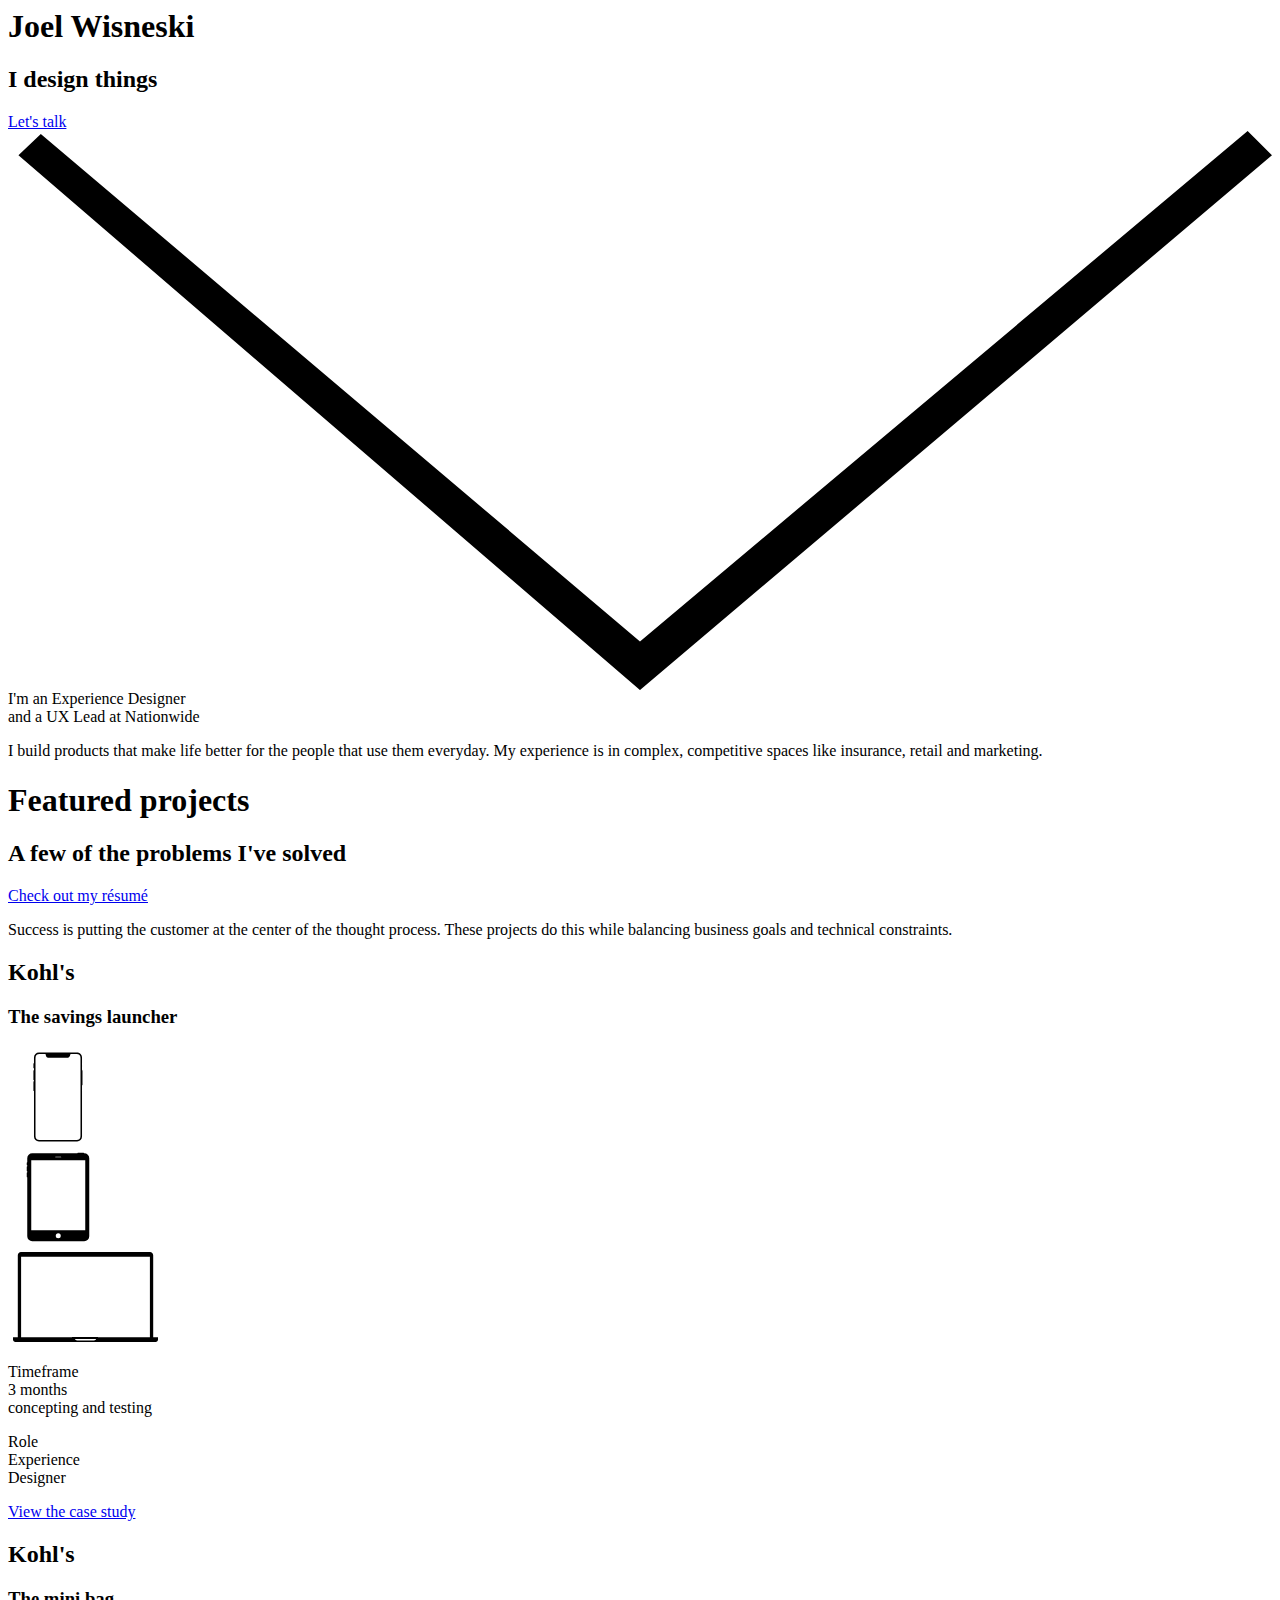
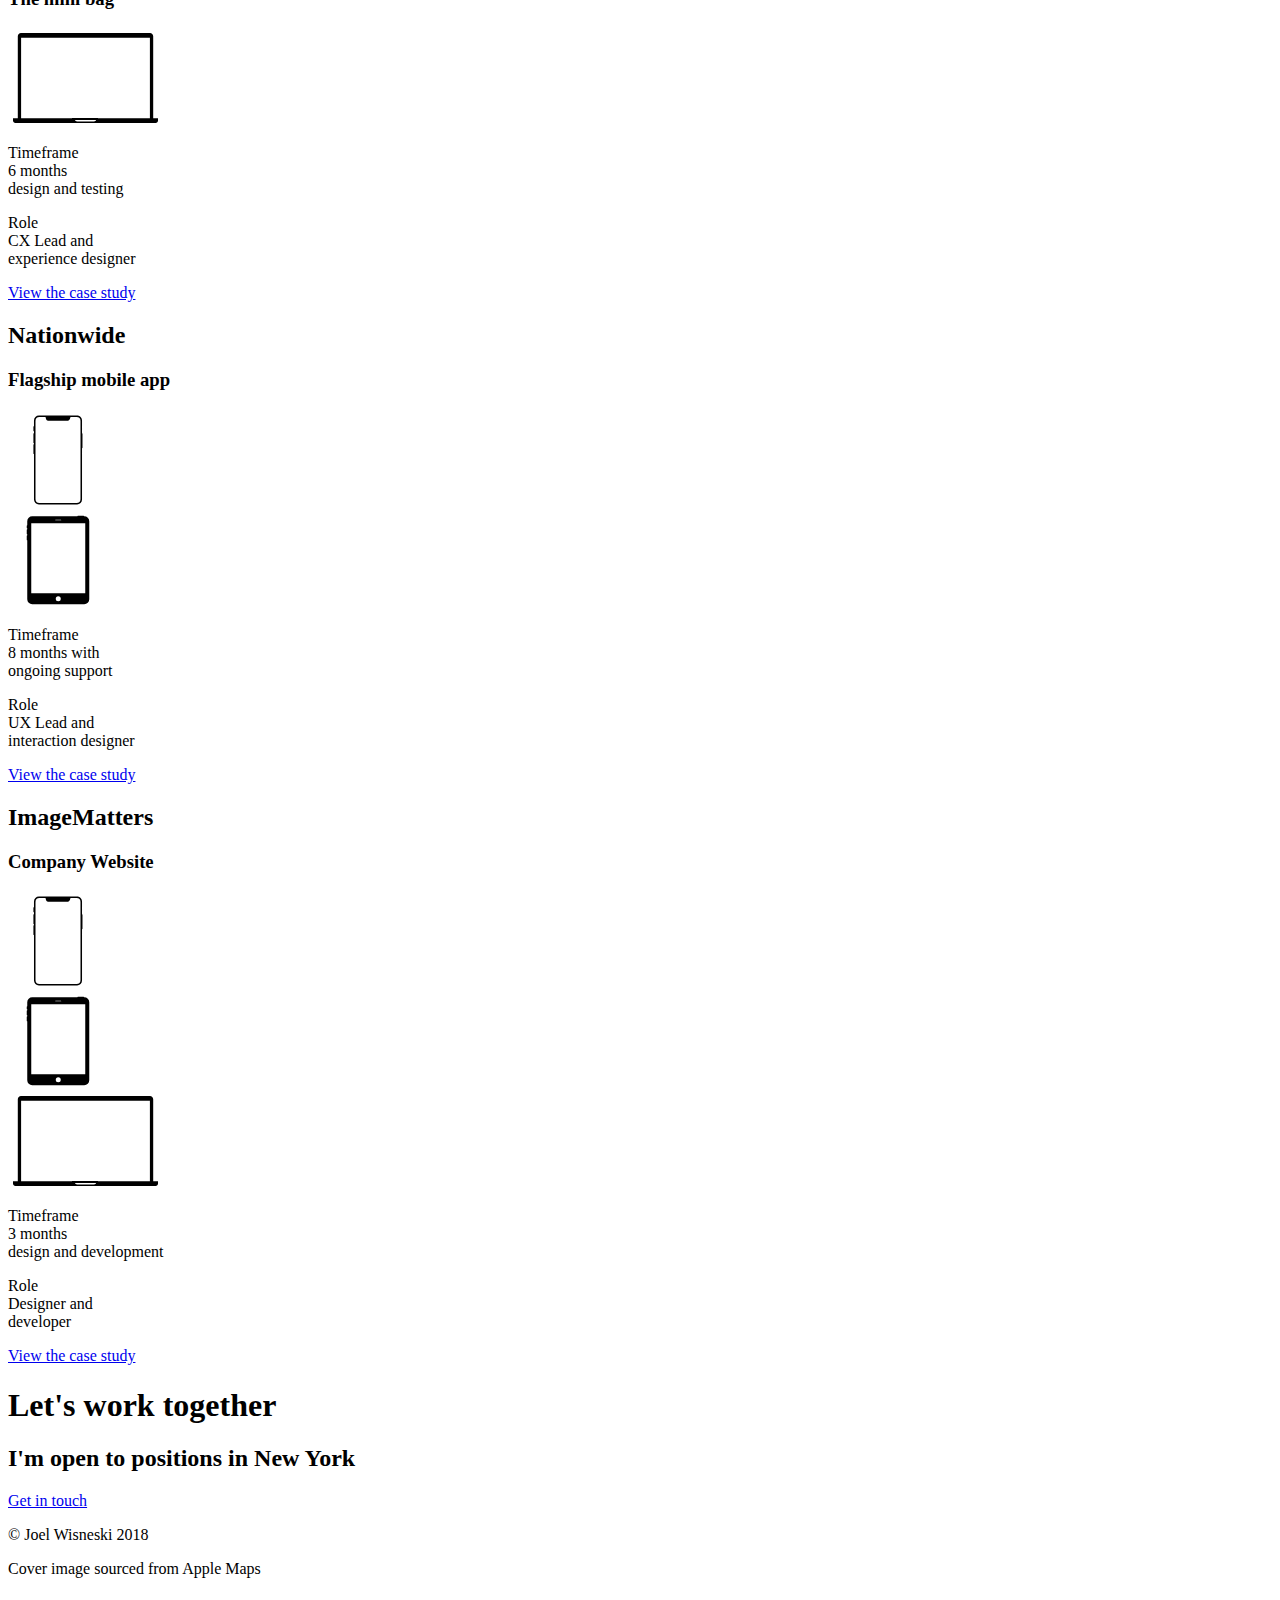
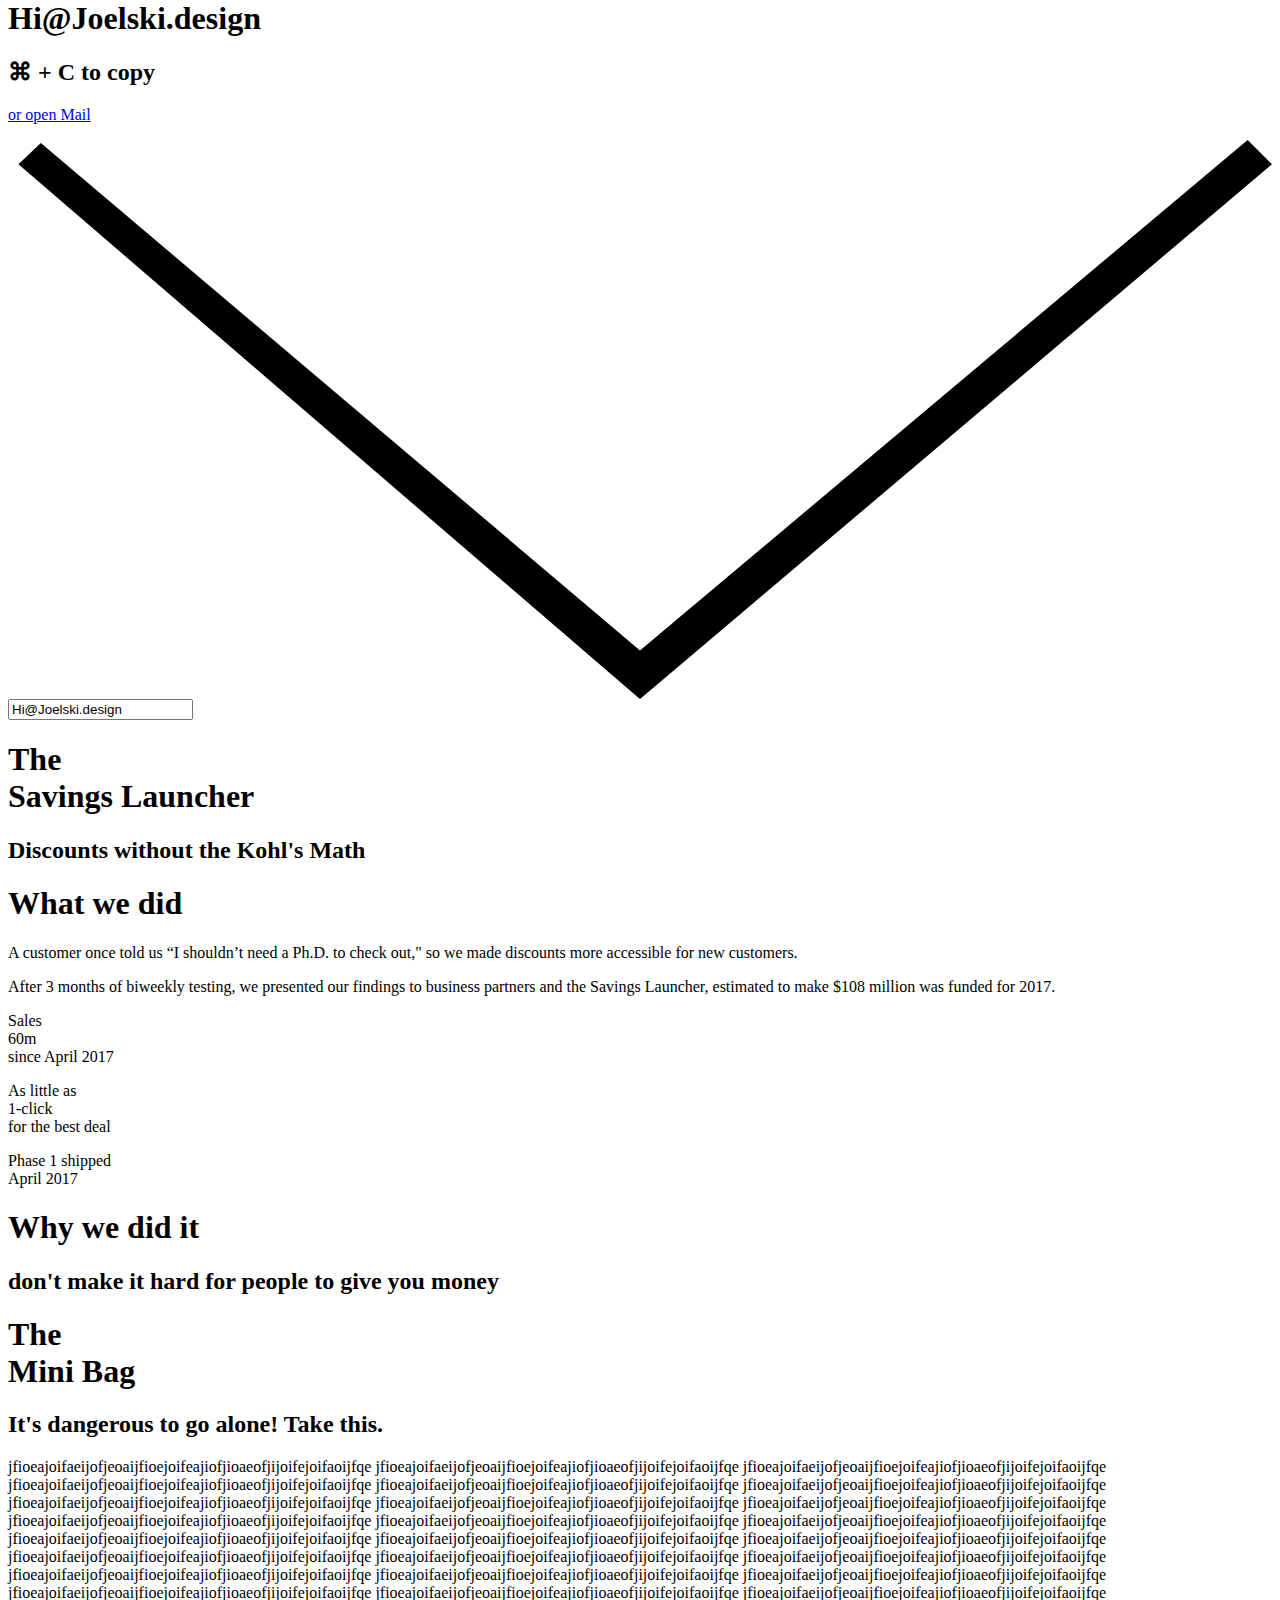
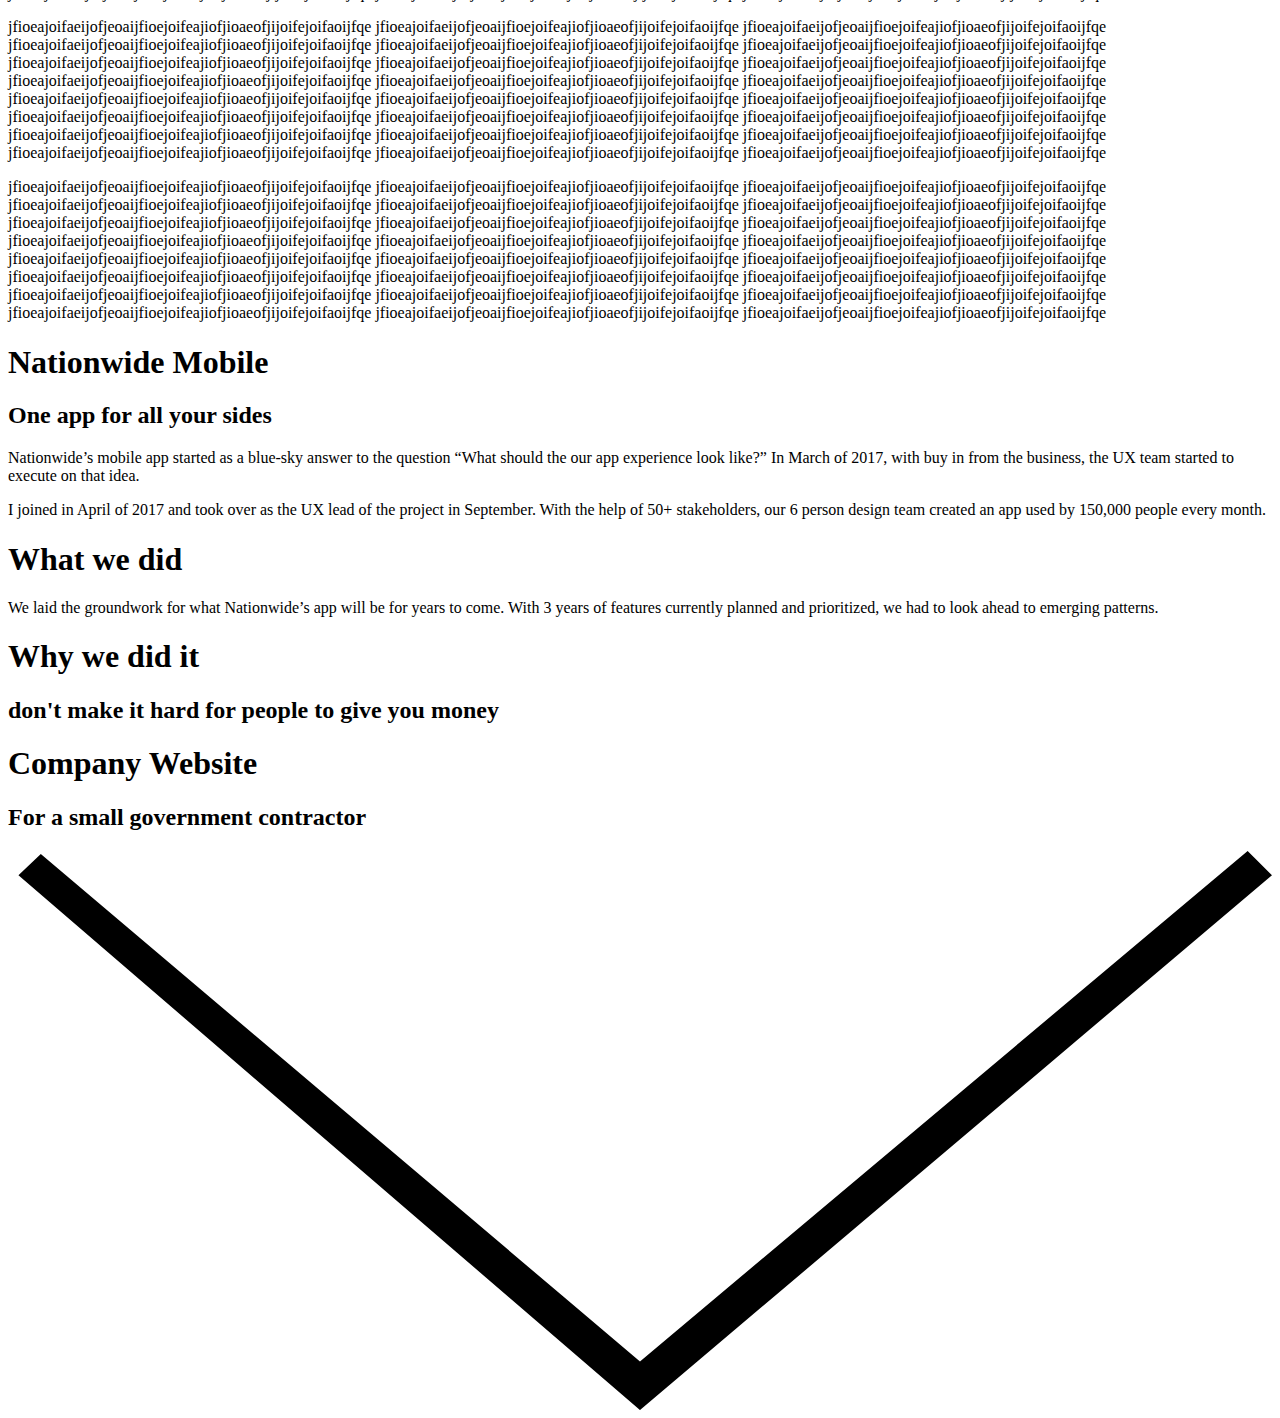
<file: index.html>
<html lang='en'>
    <head>
        <!-- viewport, content and inital scale used for mobile, specifically iOS-->
        <meta charset='UTF-8'>
        <meta name='viewport' content='width=device-width, initial-scale=1'>
        <meta name='description' content='Joel Wisneski User Experience Design Portfolio'>

        <meta property='og:title' content="Joel's Portfolio" />
        <meta property='og:image' content='https://jwisneski.github.io/portfolio/images/linkPreview.jpg' />

        <title>Joel Wisneski Portfolio</title>

        <link rel='stylesheet' type='text/css' href='https://jwisneski.github.io/portfolio/css/main.css'>
        <!-- <link rel='stylesheet' type='text/css' href='css/main.css'> -->
        <!-- <link rel='stylesheet' type='text/css' href='css/project.css'> -->

        <!-- <link rel='shortcut icon' href='favicon.ico' type='images/x-icon'> -->
        <link rel='shortcut icon' href='https://jwisneski.github.io/portfolio/favicon.ico' type='image/x-icon'>
        <!-- <link rel='icon' href='favicon.ico' type='image/x-icon'> -->
        <link rel='icon' href='https://jwisneski.github.io/portfolio/favicon.ico' type='image/x-icon'>
    </head>

    <body>
        <section class='mainContainer'>
            <section class='me' id='me' data-section-name='Joel Wisneski'>
                <div class='pageTitle'>
                        <h1 class='bold'>Joel Wisneski</h1>
                        <h2 class='bold'>I design things</h2>

                        <a href='javascript:;' class='contactBtn bold'>Let&#39;s talk</a>
                </div>

                <svg class='downArrow' viewBox='0 0 52 23' xmlns='http://www.w3.org/2000/svg'>
                    <path class='light' d='M52 1L26 23 .43 1l.92-.88L26 21 51 0' fill-rule='evenodd'/>
                </svg>
            </section>

            <section class='whatIdo' id='whatIdo' data-section-name="what I do">
                <div class='indyWork'>I&#39;m an Experience Designer</div>
                <div class='portrait'></div>
                <div class='leadWork'>and a UX Lead at Nationwide</div>
            </section>

            <section class='statement'>
                <p class='content'>
                    I build products that make life better for the people that use them
                    everyday. My experience is in complex, competitive spaces like insurance, retail
                    and marketing.
                </p>
            </section>

            <section class='featured' id='featured' data-section-name='featured projects'>
                <div class='pageTitle'>
                    <h1 class='bold'>Featured projects</h1>
                    <h2 class='bold'>A few of the problems I've solved</h2>

                    <a href='https://jwisneski.github.io/portfolio/JoelWisneskiResume.pdf' target='_blank' class='resumeBtn'>
                        Check out my r&eacute;sum&eacute;</a>

                     <p class='content'>Success is putting the customer at the center of the thought
                          process. These projects do this while balancing business goals and technical
                          constraints.
                      </p>
                </div>
            </section>

            <section class='savings projectPreview' id='savings' data-section-name='the savings launcher'>
                <div class='mobileProject'>
                    <div class='screen savingsLauncherScreen'></div>
                </div>

                <div class='pageTitle'>
                    <h2 class='bold'>Kohl&#39;s</h2>
                    <h3 class='bold'>The savings launcher</h3>

                    <div class='channels'>
                        <div class='mobileIcon'>
                            <svg xmlns="http://www.w3.org/2000/svg" width="100" height="100" viewbox="0 0 100 100" preserveAspectRatio="xMinYMax meet">
                                <path fill-rule="evenodd" d="M25.41 17.37c0-.55.03-1 .57-1v-5.93a4.92 4.92 0 0 1 4.9-4.94h38.25c2.7 0 4.89 2.22 4.89 4.94V23.3c.54 0 .47.45.47.98V37.2c0 .55.08.99-.47.99v51.37a4.92 4.92 0 0 1-4.9 4.94H30.88a4.92 4.92 0 0 1-4.89-4.94v-45.5c-.54 0-.57-.44-.57-.98v-7.92c0-.54.03-.98.57-.98v-1c-.54 0-.57-.44-.57-.98v-7.92c0-.54.02-.98.57-.98v-1.98c-.54 0-.57-.44-.57-.99v-2.96zM37.01 7H31.5a4 4 0 0 0-4 4v78a4 4 0 0 0 4 4h37a4 4 0 0 0 4-4V11a4 4 0 0 0-4-4H63c-.66 0-.72.69-.8 1a3.66 3.66 0 0 1-3.56 2.87H41.36a3.69 3.69 0 0 1-3.66-3.23c-.02-.15.01-.64-.7-.64z"/></svg>
                        </div>

                        <div class='tabletIcon'>
                            <svg xmlns="http://www.w3.org/2000/svg" width="100" height="100" viewbox="0 0 100 100" preserveAspectRatio="xMinYMax meet">
                                <path fill-rule="evenodd" d="M19.25 25.25v-1a.5.5 0 0
                                1-.5-.5v-4c0-.28.23-.5.5-.5v-1a.5.5 0 0 1-.5-.5v-2c0-.28.23-.5.5-.5v-4a5
                                5 0 0 1 5-5h45s.5-.5 1-.5h4.99c.55 0 1.01.5 1.01.5a5 5 0 0 1 5 5v78a5 5
                                0 0 1-5 5h-52a5 5 0 0 1-5-5v-59a.5.5 0 0 1-.5-.5v-4l.5-.5zm28.5 63.5a2.5
                                2.5 0 1 0 5 0 2.5 2.5 0 1 0-5 0zm-24.5-75.5v70h54v-70h-54zm24-3.25c0
                                .14.12.25.26.25h5.48c.16 0 .26-.11.26-.25a.26.26 0 0 0-.26-.25h-5.48a.25.25
                                0 0 0-.26.25z"/>
                            </svg>
                        </div>

                        <div class='laptopIcon'>
                            <svg xmlns="http://www.w3.org/2000/svg" width="155" height="100" viewbox="0 0 100 100" preserveAspectRatio="xMinYMax meet">
                                <g fill-rule="evenodd">
                                    <path d="M9.8 90.2v-82C9.8 6.4 11.3 5 13 5h129c1.7 0 3.2 1.4
                                    3.2 3.2v82h4.8v2.4c0 1.3-1 2.4-2.4 2.4H7.4C6.1 95 5 94 5
                                    92.6v-2.4h4.8zm132.1 0V9.8H13.1v80.4h53.1l.6 1.6c.4.9 1.4 1.6 2.3
                                    1.6H86c.9 0 2-.7 2.3-1.6l.6-1.6H142z"/>
                                    <path d="M64 90h26v2H64z"/>
                                </g>
                            </svg>
                        </div>
                    </div>

                    <div class='projectInfo'>
                        <p class='timeframe'>
                            <span class='title'>Timeframe</span><br/>
                            <span class='main'>3 months</span><br/>
                            <span class='secondary'>concepting and testing</span>
                        </p>

                        <p class='role'>
                            <span class='title'>Role</span><br/>
                            <span class='main'>Experience<br/>Designer</span>
                        </p>
                    </div>

                    <!-- <a class='savingsLink' href='javascript:;'>View the case study</a> -->
                    <a href="https://jwisneski.github.io/portfolio/pdfs/WisneskiPortfolioSavingsLauncher.pdf" target="_blank">View the case study</a>
                </div>
            </section>

            <section class='miniBag projectPreview' id='miniBag' data-section-name='the mini bag'>
                <div class='desktopProject fadeUp'>
                    <div class='screen miniBagScreen'></div>
                </div>

                <div class='pageTitle'>
                    <div class=titleContainer>
                        <h2 class='bold'>Kohl&#39;s</h2>
                        <h3 class='bold'>The mini bag</h3>

                        <div class='channels light'>
                            <div class='laptopIcon'>
                                <svg xmlns="http://www.w3.org/2000/svg" width="155" height="100" viewbox="0 0 100 100" preserveAspectRatio="xMinYMax meet">
                                    <g fill-rule="evenodd">
                                        <path d="M9.8 90.2v-82C9.8 6.4 11.3 5 13 5h129c1.7 0 3.2 1.4
                                        3.2 3.2v82h4.8v2.4c0 1.3-1 2.4-2.4 2.4H7.4C6.1 95 5 94 5
                                        92.6v-2.4h4.8zm132.1 0V9.8H13.1v80.4h53.1l.6 1.6c.4.9 1.4 1.6 2.3
                                        1.6H86c.9 0 2-.7 2.3-1.6l.6-1.6H142z"/>
                                        <path d="M64 90h26v2H64z"/>
                                    </g>
                                </svg>
                            </div>
                        </div>

                        <div class='projectInfo'>
                            <p class='timeframe'>
                                <span class='title'>Timeframe</span><br/>
                                <span class='main'>6 months</span><br/>
                                <span class='secondary'>design and testing</span>
                            </p>

                            <p class='role'>
                                <span class='title'>Role</span><br/>
                                <span class='main'>CX Lead</span>
                                <span class='secondary'>and <br/> experience designer</span>
                            </p>

                            <!-- <a href='javascript:;' class='miniBagLink bold'>View the case study</a> -->
                            <a href="https://jwisneski.github.io/portfolio/pdfs/WisneskiPortfolioMiniBag.pdf" target="_blank">View the case study</a>
                        </div>
                    </div>
                </div>
            </section>

            <section class='nationwide projectPreview' id='nationwide' data-section-name='Nationwide mobile'>
                <div class='mobileProject fadeUp'>
                    <div class='screen nationwideScreen'></div>
                </div>

                <div class='pageTitle'>
                    <h2 class='bold'>Nationwide</h2>
                    <h3 class='bold'>Flagship mobile app</h3>

                    <div class='channels'>
                        <div class='mobileIcon'>
                            <svg xmlns="http://www.w3.org/2000/svg" width="100" height="100" viewbox="0 0 100 100" preserveAspectRatio="xMinYMax meet">
                                <path fill-rule="evenodd" d="M25.41 17.37c0-.55.03-1 .57-1v-5.93a4.92 4.92 0 0 1 4.9-4.94h38.25c2.7 0 4.89 2.22 4.89 4.94V23.3c.54 0 .47.45.47.98V37.2c0 .55.08.99-.47.99v51.37a4.92 4.92 0 0 1-4.9 4.94H30.88a4.92 4.92 0 0 1-4.89-4.94v-45.5c-.54 0-.57-.44-.57-.98v-7.92c0-.54.03-.98.57-.98v-1c-.54 0-.57-.44-.57-.98v-7.92c0-.54.02-.98.57-.98v-1.98c-.54 0-.57-.44-.57-.99v-2.96zM37.01 7H31.5a4 4 0 0 0-4 4v78a4 4 0 0 0 4 4h37a4 4 0 0 0 4-4V11a4 4 0 0 0-4-4H63c-.66 0-.72.69-.8 1a3.66 3.66 0 0 1-3.56 2.87H41.36a3.69 3.69 0 0 1-3.66-3.23c-.02-.15.01-.64-.7-.64z"/></svg>
                        </div>

                        <div class='tabletIcon'>
                            <svg xmlns="http://www.w3.org/2000/svg" width="100" height="100" viewbox="0 0 100 100" preserveAspectRatio="xMinYMax meet">
                                <path fill-rule="evenodd" d="M19.25 25.25v-1a.5.5 0 0
                                1-.5-.5v-4c0-.28.23-.5.5-.5v-1a.5.5 0 0 1-.5-.5v-2c0-.28.23-.5.5-.5v-4a5
                                5 0 0 1 5-5h45s.5-.5 1-.5h4.99c.55 0 1.01.5 1.01.5a5 5 0 0 1 5 5v78a5 5
                                0 0 1-5 5h-52a5 5 0 0 1-5-5v-59a.5.5 0 0 1-.5-.5v-4l.5-.5zm28.5 63.5a2.5
                                2.5 0 1 0 5 0 2.5 2.5 0 1 0-5 0zm-24.5-75.5v70h54v-70h-54zm24-3.25c0
                                .14.12.25.26.25h5.48c.16 0 .26-.11.26-.25a.26.26 0 0 0-.26-.25h-5.48a.25.25
                                0 0 0-.26.25z"/>
                            </svg>
                        </div>
                    </div>

                    <div class='projectInfo'>
                        <p class='timeframe'>
                            <span class='title'>Timeframe</span><br/>
                            <span class='main'>8 months</span>
                            <span class='secondary'>with <br/> ongoing support</span>
                        </p>

                        <p class='role'>
                            <span class='title'>Role</span><br/>
                            <span class='main'>UX Lead</span>
                            <span class='secondary'>and <br/> interaction designer<span>
                        </p>
                    </div>

                    <!-- <a href='javascript:;' class='nationwideAppLink'>View the case study</a> -->
                    <a href="https://jwisneski.github.io/portfolio/pdfs/WisneskiPortfolioNationwideMobile.pdf" target="_blank">View the case study</a>
                </div>
            </section>

            <section class='imageMatters projectPreview' id='imageMatters' data-section-name='company website'>
                <div class='desktopProject fadeUp'>
                    <div class='screen miniBagScreen'></div>
                </div>

                <div class='pageTitle'>
                    <div class=titleContainer>
                        <h2 class='bold'>ImageMatters</h2>
                        <h3 class='bold'>Company Website</h3>

                        <div class='channels light'>
                            <div class='mobileIcon'>
                                <svg xmlns="http://www.w3.org/2000/svg" width="100" height="100" viewbox="0 0 100 100" preserveAspectRatio="xMinYMax meet">
                                    <path fill-rule="evenodd" d="M25.41 17.37c0-.55.03-1 .57-1v-5.93a4.92 4.92 0 0 1 4.9-4.94h38.25c2.7 0 4.89 2.22 4.89 4.94V23.3c.54 0 .47.45.47.98V37.2c0 .55.08.99-.47.99v51.37a4.92 4.92 0 0 1-4.9 4.94H30.88a4.92 4.92 0 0 1-4.89-4.94v-45.5c-.54 0-.57-.44-.57-.98v-7.92c0-.54.03-.98.57-.98v-1c-.54 0-.57-.44-.57-.98v-7.92c0-.54.02-.98.57-.98v-1.98c-.54 0-.57-.44-.57-.99v-2.96zM37.01 7H31.5a4 4 0 0 0-4 4v78a4 4 0 0 0 4 4h37a4 4 0 0 0 4-4V11a4 4 0 0 0-4-4H63c-.66 0-.72.69-.8 1a3.66 3.66 0 0 1-3.56 2.87H41.36a3.69 3.69 0 0 1-3.66-3.23c-.02-.15.01-.64-.7-.64z"/></svg>
                            </div>

                            <div class='tabletIcon'>
                                <svg xmlns="http://www.w3.org/2000/svg" width="100" height="100" viewbox="0 0 100 100" preserveAspectRatio="xMinYMax meet">
                                    <path fill-rule="evenodd" d="M19.25 25.25v-1a.5.5 0 0
                                    1-.5-.5v-4c0-.28.23-.5.5-.5v-1a.5.5 0 0 1-.5-.5v-2c0-.28.23-.5.5-.5v-4a5
                                    5 0 0 1 5-5h45s.5-.5 1-.5h4.99c.55 0 1.01.5 1.01.5a5 5 0 0 1 5 5v78a5 5
                                    0 0 1-5 5h-52a5 5 0 0 1-5-5v-59a.5.5 0 0 1-.5-.5v-4l.5-.5zm28.5 63.5a2.5
                                    2.5 0 1 0 5 0 2.5 2.5 0 1 0-5 0zm-24.5-75.5v70h54v-70h-54zm24-3.25c0
                                    .14.12.25.26.25h5.48c.16 0 .26-.11.26-.25a.26.26 0 0 0-.26-.25h-5.48a.25.25
                                    0 0 0-.26.25z"/>
                                </svg>
                            </div>

                            <div class='laptopIcon'>
                                <svg xmlns="http://www.w3.org/2000/svg" width="155" height="100" viewbox="0 0 100 100" preserveAspectRatio="xMinYMax meet">
                                    <g fill-rule="evenodd">
                                        <path d="M9.8 90.2v-82C9.8 6.4 11.3 5 13 5h129c1.7 0 3.2 1.4
                                        3.2 3.2v82h4.8v2.4c0 1.3-1 2.4-2.4 2.4H7.4C6.1 95 5 94 5
                                        92.6v-2.4h4.8zm132.1 0V9.8H13.1v80.4h53.1l.6 1.6c.4.9 1.4 1.6 2.3
                                        1.6H86c.9 0 2-.7 2.3-1.6l.6-1.6H142z"/>
                                        <path d="M64 90h26v2H64z"/>
                                    </g>
                                </svg>
                            </div>
                        </div>

                        <div class='projectInfo'>
                            <p class='timeframe'>
                                <span class='title'>Timeframe</span><br/>
                                <span class='main'>3 months</span><br/>
                                <span class='secondary'>design and development</span>
                            </p>

                            <p class='role'>
                                <span class='title'>Role</span><br/>
                                <span class='main'>Designer</span>
                                <span class='secondary'>and<br/> developer</span>
                            </p>

                            <!-- <a href='javascript:;' class='imageMattersLink'>View the case study</a> -->
                            <a href="javascript:;" class="contactBtn">View the case study</a>
                        </div>
                    </div>
                </div>
            </section>

            <section class='sendoff' id='sendoff' data-section-name="get in touch">
                <div class='pageTitle'>
                    <h1 class='bold'>Let&#39;s work together</h1>
                    <h2 class='bold'>I&#39;m open to positions in New York</h2>

                    <a href='javascript:;' class='contactBtn'>Get in touch</a>
                </div>

                <div class='footer'>
                    <p>&copy; Joel Wisneski 2018</p>
                    <p><span>Cover image sourced from Apple Maps</span></p>
                </div>
            </section>
        </section>

        <section class='overlayContainer'>
            <!-- contact-->
            <section class='contact' data-section-name='contact'>
                <div class='pageTitle'>
                    <h1 class='bold'>Hi@Joelski.design</h1>
                    <h2 class='bold'>&#8984; + C to copy</h2>

                    <a href='mailto:hi@joelski.design'>or open Mail</a>
                </div>

                <div class='contactBtn'>
                    <p></p>

                    <!--close button-->
                    <svg class='downArrow' viewBox='0 0 52 23' xmlns='http://www.w3.org/2000/svg'>
                        <path d='M52 1L26 23 .43 1l.92-.88L26 21 51 0' fill-rule='evenodd'/>
                    </svg>
                </div>

                <input class='emailPlaceholder' type='text' value='Hi@Joelski.design' readonly>
            </section>
        </section>

        <section class='projectContainer savingsProject'>
            <div class='pageTitle'>
                <h1 class='bold'><span>The</span></br>Savings Launcher</h1>
                <h2 class='bold'>Discounts without the Kohl&#39;s Math</h2>

                <div class='mobileSection'>
                    <div class='mobileProject'>
                        <div class='screen savingsLauncherScreen'></div>
                    </div>

                    <div class='mobileContent'>
                        <h1 class=''>What we did</h1>
                        <p>
                            A customer once told us “I shouldn’t need a Ph.D. to check out," so we
                            made discounts more accessible for new customers.
                        </p>

                        <p>
                            After 3 months of biweekly testing, we presented our findings to business
                            partners and the Savings Launcher, estimated to make $108 million was
                            funded for 2017.
                        </p>

                        <div class='projectInfo'>
                            <p class='timeframe'>
                                <span class='title'>Sales</span><br/>
                                <span class='main'>60m</span><br/>
                                <span class='secondary'>since April 2017</span>
                            </p>

                            <p class='role'>
                                <span class='title'>As little as</span><br/>
                                <span class='main'>1-click</span><br/>
                                <span class='secondary'>for the best deal</span>
                            </p>

                            <p class='role'>
                                <span class='title'>Phase 1 shipped</span><br/>
                                <span class='main'>April 2017</span>
                            </p>
                        </div>
                    </div>
                </div>

                <div class='mobileSection centered'>
                    <div class='mobileContent'>
                        <h1 class=''>Why we did it</h1>
                        <h2 class=''>don't make it hard for people to give you money</h2>
                    </div>
                </div>
            </div>
        </section>

        <section class='projectContainer miniBagProject'>
            <div class='pageTitle'>
                <h1 class='bold'><span>The</span></br>Mini Bag</h1>
                <h2 class='bold'>It&#39;s dangerous to go alone! Take this.</h2>
            </div>

            <div class='desktopProject fadeUp'>
                <div class='screen miniBagScreen'></div>
            </div>

            <div class='contentPlaceholder'>
                <p>jfioeajoifaeijofjeoaijfioejoifeajiofjioaeofjijoifejoifaoijfqe
                    jfioeajoifaeijofjeoaijfioejoifeajiofjioaeofjijoifejoifaoijfqe
                    jfioeajoifaeijofjeoaijfioejoifeajiofjioaeofjijoifejoifaoijfqe
                    jfioeajoifaeijofjeoaijfioejoifeajiofjioaeofjijoifejoifaoijfqe
                    jfioeajoifaeijofjeoaijfioejoifeajiofjioaeofjijoifejoifaoijfqe
                    jfioeajoifaeijofjeoaijfioejoifeajiofjioaeofjijoifejoifaoijfqe
                    jfioeajoifaeijofjeoaijfioejoifeajiofjioaeofjijoifejoifaoijfqe
                    jfioeajoifaeijofjeoaijfioejoifeajiofjioaeofjijoifejoifaoijfqe
                    jfioeajoifaeijofjeoaijfioejoifeajiofjioaeofjijoifejoifaoijfqe
                    jfioeajoifaeijofjeoaijfioejoifeajiofjioaeofjijoifejoifaoijfqe
                    jfioeajoifaeijofjeoaijfioejoifeajiofjioaeofjijoifejoifaoijfqe
                    jfioeajoifaeijofjeoaijfioejoifeajiofjioaeofjijoifejoifaoijfqe
                    jfioeajoifaeijofjeoaijfioejoifeajiofjioaeofjijoifejoifaoijfqe
                    jfioeajoifaeijofjeoaijfioejoifeajiofjioaeofjijoifejoifaoijfqe
                    jfioeajoifaeijofjeoaijfioejoifeajiofjioaeofjijoifejoifaoijfqe
                    jfioeajoifaeijofjeoaijfioejoifeajiofjioaeofjijoifejoifaoijfqe
                    jfioeajoifaeijofjeoaijfioejoifeajiofjioaeofjijoifejoifaoijfqe
                    jfioeajoifaeijofjeoaijfioejoifeajiofjioaeofjijoifejoifaoijfqe
                    jfioeajoifaeijofjeoaijfioejoifeajiofjioaeofjijoifejoifaoijfqe
                    jfioeajoifaeijofjeoaijfioejoifeajiofjioaeofjijoifejoifaoijfqe
                    jfioeajoifaeijofjeoaijfioejoifeajiofjioaeofjijoifejoifaoijfqe
                    jfioeajoifaeijofjeoaijfioejoifeajiofjioaeofjijoifejoifaoijfqe
                    jfioeajoifaeijofjeoaijfioejoifeajiofjioaeofjijoifejoifaoijfqe
                    jfioeajoifaeijofjeoaijfioejoifeajiofjioaeofjijoifejoifaoijfqe</p>

                <p>jfioeajoifaeijofjeoaijfioejoifeajiofjioaeofjijoifejoifaoijfqe
                    jfioeajoifaeijofjeoaijfioejoifeajiofjioaeofjijoifejoifaoijfqe
                    jfioeajoifaeijofjeoaijfioejoifeajiofjioaeofjijoifejoifaoijfqe
                    jfioeajoifaeijofjeoaijfioejoifeajiofjioaeofjijoifejoifaoijfqe
                    jfioeajoifaeijofjeoaijfioejoifeajiofjioaeofjijoifejoifaoijfqe
                    jfioeajoifaeijofjeoaijfioejoifeajiofjioaeofjijoifejoifaoijfqe
                    jfioeajoifaeijofjeoaijfioejoifeajiofjioaeofjijoifejoifaoijfqe
                    jfioeajoifaeijofjeoaijfioejoifeajiofjioaeofjijoifejoifaoijfqe
                    jfioeajoifaeijofjeoaijfioejoifeajiofjioaeofjijoifejoifaoijfqe
                    jfioeajoifaeijofjeoaijfioejoifeajiofjioaeofjijoifejoifaoijfqe
                    jfioeajoifaeijofjeoaijfioejoifeajiofjioaeofjijoifejoifaoijfqe
                    jfioeajoifaeijofjeoaijfioejoifeajiofjioaeofjijoifejoifaoijfqe
                    jfioeajoifaeijofjeoaijfioejoifeajiofjioaeofjijoifejoifaoijfqe
                    jfioeajoifaeijofjeoaijfioejoifeajiofjioaeofjijoifejoifaoijfqe
                    jfioeajoifaeijofjeoaijfioejoifeajiofjioaeofjijoifejoifaoijfqe
                    jfioeajoifaeijofjeoaijfioejoifeajiofjioaeofjijoifejoifaoijfqe
                    jfioeajoifaeijofjeoaijfioejoifeajiofjioaeofjijoifejoifaoijfqe
                    jfioeajoifaeijofjeoaijfioejoifeajiofjioaeofjijoifejoifaoijfqe
                    jfioeajoifaeijofjeoaijfioejoifeajiofjioaeofjijoifejoifaoijfqe
                    jfioeajoifaeijofjeoaijfioejoifeajiofjioaeofjijoifejoifaoijfqe
                    jfioeajoifaeijofjeoaijfioejoifeajiofjioaeofjijoifejoifaoijfqe
                    jfioeajoifaeijofjeoaijfioejoifeajiofjioaeofjijoifejoifaoijfqe
                    jfioeajoifaeijofjeoaijfioejoifeajiofjioaeofjijoifejoifaoijfqe
                    jfioeajoifaeijofjeoaijfioejoifeajiofjioaeofjijoifejoifaoijfqe</p>

                <p>jfioeajoifaeijofjeoaijfioejoifeajiofjioaeofjijoifejoifaoijfqe
                    jfioeajoifaeijofjeoaijfioejoifeajiofjioaeofjijoifejoifaoijfqe
                    jfioeajoifaeijofjeoaijfioejoifeajiofjioaeofjijoifejoifaoijfqe
                    jfioeajoifaeijofjeoaijfioejoifeajiofjioaeofjijoifejoifaoijfqe
                    jfioeajoifaeijofjeoaijfioejoifeajiofjioaeofjijoifejoifaoijfqe
                    jfioeajoifaeijofjeoaijfioejoifeajiofjioaeofjijoifejoifaoijfqe
                    jfioeajoifaeijofjeoaijfioejoifeajiofjioaeofjijoifejoifaoijfqe
                    jfioeajoifaeijofjeoaijfioejoifeajiofjioaeofjijoifejoifaoijfqe
                    jfioeajoifaeijofjeoaijfioejoifeajiofjioaeofjijoifejoifaoijfqe
                    jfioeajoifaeijofjeoaijfioejoifeajiofjioaeofjijoifejoifaoijfqe
                    jfioeajoifaeijofjeoaijfioejoifeajiofjioaeofjijoifejoifaoijfqe
                    jfioeajoifaeijofjeoaijfioejoifeajiofjioaeofjijoifejoifaoijfqe
                    jfioeajoifaeijofjeoaijfioejoifeajiofjioaeofjijoifejoifaoijfqe
                    jfioeajoifaeijofjeoaijfioejoifeajiofjioaeofjijoifejoifaoijfqe
                    jfioeajoifaeijofjeoaijfioejoifeajiofjioaeofjijoifejoifaoijfqe
                    jfioeajoifaeijofjeoaijfioejoifeajiofjioaeofjijoifejoifaoijfqe
                    jfioeajoifaeijofjeoaijfioejoifeajiofjioaeofjijoifejoifaoijfqe
                    jfioeajoifaeijofjeoaijfioejoifeajiofjioaeofjijoifejoifaoijfqe
                    jfioeajoifaeijofjeoaijfioejoifeajiofjioaeofjijoifejoifaoijfqe
                    jfioeajoifaeijofjeoaijfioejoifeajiofjioaeofjijoifejoifaoijfqe
                    jfioeajoifaeijofjeoaijfioejoifeajiofjioaeofjijoifejoifaoijfqe
                    jfioeajoifaeijofjeoaijfioejoifeajiofjioaeofjijoifejoifaoijfqe
                    jfioeajoifaeijofjeoaijfioejoifeajiofjioaeofjijoifejoifaoijfqe
                    jfioeajoifaeijofjeoaijfioejoifeajiofjioaeofjijoifejoifaoijfqe</p>
            </div>

        </section>

        <section class='projectContainer nationwideAppProject'>
            <div class='pageTitle'>

            </div>

            <div class='pageTitle'>
                <h1 class='bold'>Nationwide Mobile</h1>
                <h2 class='bold'>One app for all your sides</h2>

                <div class='mobileSection'>
                    <div class='mobileProject'>
                        <div class='screen nationwideScreen'></div>
                    </div>

                    <div class='mobileContent'>
                        <p>
                            Nationwide’s mobile app started as a blue-sky answer to the question
                            “What should the our app experience look like?” In March of 2017,
                            with buy in from the business, the UX team started to execute on that
                            idea.
                        </p>

                        <p>
                            I joined in April of 2017 and took over as the UX lead of the project in
                            September. With the help of 50+ stakeholders, our 6 person design
                            team created an app used by 150,000 people every month.
                        </p>

                        <h1 class=''>What we did</h1>
                        <p>
                            We laid the groundwork for what Nationwide’s app will be for years to
                            come. With 3 years of features currently planned and prioritized, we
                            had to look ahead to emerging patterns.
                        </p>
                    </div>
                </div>

                <div class='mobileSection centered'>
                    <div class='mobileContent'>
                        <h1 class=''>Why we did it</h1>
                        <h2 class=''>don't make it hard for people to give you money</h2>
                    </div>
                </div>
            </div>
        </section>

        <section class='projectContainer imageMattersProject'>
            <div class='pageTitle'>
                <h1 class='bold'>Company Website</h1>
                <h2 class='bold'>For a small government contractor</h2>
            </div>

            <div class='desktopProject fadeUp'>
                <div class='screen miniBagScreen'></div>
            </div>
        </section>

        <svg class='downArrow upArrow' viewBox='0 0 52 23' xmlns='http://www.w3.org/2000/svg'>
            <path class='' d='M52 1L26 23 .43 1l.92-.88L26 21 51 0' fill-rule='evenodd'/>
        </svg>

        <!-- Javascript fies -->
        <script src='https://ajax.googleapis.com/ajax/libs/jquery/2.2.0/jquery.min.js'></script>

        <script src='https://jwisneski.github.io/portfolio/js/main.js'></script>
        <!-- <script src='js/main.js'></script> -->

        <script>
          //Google Analytics script
            (function(i,s,o,g,r,a,m){i['GoogleAnalyticsObject']=r;i[r]=i[r]||function(){
            (i[r].q=i[r].q||[]).push(arguments)},i[r].l=1*new Date();a=s.createElement(o),
            m=s.getElementsByTagName(o)[0];a.async=1;a.src=g;m.parentNode.insertBefore(a,m)
            })(window,document,'script','https://www.google-analytics.com/analytics.js','ga');
            ga('create', 'UA-89518737-1', 'auto');
            ga('send', 'pageview');

            //HotJar Heatmapping script
            (function(h,o,t,j,a,r){
                h.hj=h.hj||function(){(h.hj.q=h.hj.q||[]).push(arguments)};
                h._hjSettings={hjid:377269,hjsv:5};
                a=o.getElementsByTagName('head')[0];
                r=o.createElement('script');r.async=1;
                r.src=t+h._hjSettings.hjid+j+h._hjSettings.hjsv;
                a.appendChild(r);
            })(window,document,'//static.hotjar.com/c/hotjar-','.js?sv=');
      </script>
    </body>
</html>
</file>
<file: css/main.css>
/* Extra Small Screen size/base styles ***********************************/
/* XS */
.overflowHidden{
    position:fixed;
}

*{
    /* reset all the margins and padding */
    margin:0;
    padding:0;

    /* quick functional transition for hovers, etc. */
    -ms-transition:all .3s ease;
    -moz-transition:all .3s ease;
    -webkit-transition:all .3s ease;
    -o-transition:all .3s ease;
    transition:all .3s ease;
}

.contact, .projectContainer{
    /* slower functional transition for larger moving elements */
    -ms-transition:all .5s ease;
    -moz-transition:all .5s ease;
    -webkit-transition:all .5s ease;
    -o-transition:all .5s ease;
    transition:all .5s ease;
}

html{
    font-weight:200; /*thin*/
    font-family: -apple-system, 'Helvetica Neue', Helvetica, Arial, sans-serif;

    /* min 16px for body, 14px for flows
    line-heights are rounded up to 5px intervals
    for easier math*/
    font-size:16px;
    font-size:5vw;
    color:#000;
}

.hideOverflow{
    height:100%;
    overflow:hidden;
}

h1{
    font-size:60px;
    font-size:6vw;
    font-weight:400;
    margin-top:20px;
    margin-bottom:0;
    align-self:flex-start;
    cursor:default;
}

h1.bold{
    font-size:100px;
    font-size:10vw;
    font-weight:500;
}

textarea.email{
    font-size:100px;
    font-size:10vw;
    font-weight:500;
    margin-top:20px;
    margin-bottom:0;
    align-self:flex-start;
    cursor:default;
    width:81vw;
    border: none;
    border-color: transparent;
}

h1::selection{
    color:#fff;
    background-color:#1F76DB;
}

.me h1::selection{
    color:#1F76DB;
    background-color:transparent;
}

.miniBag h1::selection{
    color:#235789;
    background-color:#fff;
}

.imageMatters h1::selection{
    color:#1F76DB;
    background-color:#fff;
}

h1 > span{
    font-size:30px;
    font-size:3vw;
    font-weight:400;

    line-height:10px;
    line-height:1vw;
}

h2{ /* need a smaller screen version to scale (probably)*/
    font-size:20px;
    font-size:6vw;
    font-weight:300;
    margin-top:20px;
    margin-bottom:0;
    align-self:flex-start;

    cursor:default;
}

h2.bold{
    font-weight:200;
}

h2::selection {
    color:#fff;
    background-color:#EA7E0D;
}

.me h2::selection{
    color:#EA7E0D;
    background-color:transparent;
}

.miniBag h2::selection{
    color:#235789;
    background-color:#efefef;
}

.imageMatters h2::selection{
    color:#1F76DB;
    background-color:#efefef;
}

.projectContainer h2{
    font-size:18px;
    font-size:2vw;
    font-weight:400;
}

h3{
    font-size:40px;
    font-size:8vw;
    font-weight:500;
    align-self:flex-start;
    cursor:default;
}

h3::selection{
    color:#fff;
    background-color:#1F76DB;
}

.miniBag h3::selection{
    color:#235789;
    background-color:#efefef;
}

.imageMatters h3::selection{
    color:#1F76DB;
    background-color:#efefef;
}

p{
    /* adds a readable width and some spacing below paragraphs */
    max-width:600px;
    margin-bottom:20px;
    cursor:default;
    line-height: 25px;
    line-height:7vw;
}

p::selection, div::selection, span::selection{
    color:#fff;
    background-color:#235789;
}

.miniBag p::selection, .miniBag div::selection, .miniBag span::selection{
    color:#235789;
    background-color:#fff;
}

.imageMatters p::selection, .imageMatters div::selection, .imageMatters span::selection{
    color:#1F76DB;
    background-color:#fff;
}

label{
    margin-top:15px;
}

input{
    font-size:16px;
    line-height:30px;

    width:200px;

    padding:5px;
}

a{
    /* removes the 1990's affordances */
    text-decoration: inherit;
    color:inherit;

    /* adds the 2010's affordances */
    padding:10px;
    width:90vw;

    /* used to make links expand from the center */
    line-height:30px;
    vertical-align: middle;
    text-align: center;

    font-size:20px;
    font-weight:300;

    border:2px solid #fff;
    align-self:center;
    left:auto;
    right:auto;
    margin:0;

    position:absolute;
    align-self:center;
    top:200px;

    letter-spacing: 2px;
}

a:hover{
    background-color:#fff;
}

/* End global (built in) tags****************/

.me h1, .me h2{
    margin-left:12%;
}

.contact h2{
    opacity:1;
}

.contact h2.hideCopy{
    opacity:0;
}

.pageTitle{
    flex-direction:column;
    justify-content: flex-start;
    align-items: center;
    margin-left:10px;
    margin-right:10px;
}

.me .pageTitle, .sendoff .pageTitle, .contact .pageTitle{
    height:calc(100% - 150px);
    padding-top:150px;
}

.miniBag .pageTitle, .imageMatters .pageTitle{
    width:60%;
    align-self:center;
}

.projectPreview .pageTitle{
    margin-top:30px;
}

section.savings, section.nationwide, section.miniBag, section.imageMatters{
    width:100%;
    flex-direction:row;
    justify-content: center;
    align-items: flex-start;
    padding-bottom:100px;
}

section.miniBag, section.imageMatters{
    color:#fff;
    flex-direction:column;
}

section.miniBag{
    background-color:#CB187C;
}

section.imageMatters{
    background-color:#00247D;
    color:#fff;
}

section.savings{
    margin-top:100px;
}

 section.nationwide{
     margin-top:0;
 }

section.featured{
    padding-bottom:50px;
}

/* End Page title overrides ********/

a.external{
    padding:0;
    width:auto;
    line-height: inherit;
    text-align:inherit;
    font-size:inherit;
    font-weight:inherit;
    border:none;
}

a.external p:hover{
    cursor:pointer;
}

.me a, .contact a, .featured a, .sendoff a{
    align-self:center;
    margin:auto;
    bottom:0;
    top:auto;
}

.me a::selection{
    background-color:#474647;
    color:#fff;
}

.me a, .contact a{
    background-color:#fff;
    color:#474647;
}

.contact a{
    border-color:#474647;
    background-color:#474647;
    color:#fff;
}

.contact a::selection{
    background-color:#fff;
    color:#474647;
}

.featured a::selection{
    background-color:#EA7E0D;
    color:#fff;
}

.me a:hover{
    background-color:rgba(0,0,0,0);
    color:#fff !important;
}

.contact a:hover{
    background-color:#fff;
    color:#474647;
}

.featured a{
    background-color:#474647;
    color:#fff;
    border-color:#474647;
    bottom:-50px;
}

.sendoff a{
    background-color: #EA7E0D;
    color: #fff;
    border-color: #EA7E0D;
}

.sendoff a::selection{
    background-color:#EA7E0D;
    color:#fff;
}

.sendoff a:hover{
    background-color:#fff;
    color:#EA7E0D;
    border-color:#EA7E0D;
}

.featured a:hover{
    background-color:#fff;
    color:#474647;
    border-color:#474647;
}

.savings a, .miniBag a, .nationwide a, .imageMatters a{
    top:auto;
    bottom:-50px;
    color:#fff;
}

.savings a{
    border-color:#00AD46;
    background-color:#00AD46;
}

.savings a:hover{
    border-color:#00AD46;
    background-color:#fff;
    color:#00AD46;
}

.miniBag a{
    border-color:#fff;
    background-color:#fff;
    color:#CB187C;
    position:relative;
}

.miniBag a:hover{
    background-color:#CB187C;
    color:#fff;
}

.nationwide a{
    border-color:#0072CF;
    background-color:#0072CF;
}

.nationwide a:hover{
    border-color:#0072CF;
    background-color:#fff;
    color:#0072CF;
}

.imageMatters a{
    border-color:#fff;
    background-color:#fff;
    color:#00247D;
    position:relative;
}

.imageMatters a:hover{
    border-color:#F2C924;
    background-color:#F2C924;
    color:#fff;
}

.savings a::selection, .nationwide a::selection{
    background-color:#EA7E0D;
    color:#fff;
}

.miniBag a::selection{
    background-color:#235789;
    color:#fff;
}

.imageMatters a::selection{
    background-color:#1F76DB;
    color:#fff;
}

.me a:hover{
    color:#474647;
}

.me a:hover span{
    opacity:0;
}

a.toExternal{
    border:none;
}

.projectContainer p:last-of-type{
    margin-bottom:50px;
}

/* End Page Link overrides ******************/

section, section > div, .pagination, .pagination > div, section.whatProject, .footer section,
.projects > div, .close, .projectInfo, .projectInfo div, .mobileSection, .mobileContent,
.channels{
    display: -webkit-box;      /* OLD - iOS 6-, Safari 3.1-6 */
    display: -moz-box;         /* OLD - Firefox 19- (buggy but mostly works) */
    display: -ms-flexbox;      /* TWEENER - IE 10 */
    display: -webkit-flex;     /* NEW - Chrome */

    display:flex;
    flex-direction:column;
    justify-content: space-between;
    align-items: center;

    position:relative;

    box-sizing:border-box;
}

.mainContainer > section{
    width:100%;
    min-width:100vw;
    max-width:100vw;
    height:auto;
    position:relative;
}

.mainContainer > section.me{
    min-height:90vh;
}

.mainContainer > section.sendoff{
    min-height:100vh;
}

.me{
    color:#fff;
    background-size:cover;
    background-position:center;

    background-color:#474647;
    background-image:url('https://jwisneski.github.io/portfolio/images/MapSliceDarkGreyOptimized.jpg');
    /*background-image:url('../images/MapSliceDarkGreyOptimized.jpg');*/
}

.mainContainer{
    width:100%;
    width:100vw;
    min-height:calc(500%+160px);
    overflow:hidden;
}

/* End page section overrides **************/

.content{
    width:90%;
    margin-top:50px;
    margin-bottom:50px;
}

.projects{
    width:100%;
    bottom:70px;
    flex-direction:column;
    margin-top:40px;
}

.projects > div{
    width:90%;
    height:15%;
    height:calc((100vh - (16vw + 150px))/3);
    flex-direction:row;
    align-self:flex-start;
    align-items:center;
    justify-content: flex-start;
    padding-top:30px;
}

.projects p{
    padding-top:15px;
    font-weight:400;
}

.projects div:hover, .projects p:hover{
    cursor:pointer;
}

.projects .guitar, .projects .furniture, .guitar p, .furniture p{
    cursor:default !important;
}

.projects > div > div, .projects > div > svg{
    background-size:contain;
    background-position:center;
    background-repeat:no-repeat;
    width:40%;
    margin-right:20px;
    height:70%;
    overflow:visible;
}

.projects svg{
    width:70%;
    height:70%;
}

.projectHovered{
    background-color:#fff;
    color:#EA7E0D;
}

.projectHovered svg *{
    fill:#EA7E0D;
}

.projectHovered svg .noHover{
    fill:#fff;
}

.projectHovered svg .noHoverPath{
    stroke:#EA7E0D;
    fill:none;
}

.projectHovered svg .whiteHoverPath{
    stroke:#fff;
    fill:none;
}

.projectHovered.nounProject{
    background-color:#000;
    color:#E7ECEF;
}

.projectHovered.nounProject circle{
    fill:#E7ECEF;
}

.projectHovered.nounProject circle.shell{
    stroke:#E7ECEF;
    fill:none;
}

.projectContent{
    width:100%;
    height:75%;
}

.projectContent.miniBag{
    height:75%;
}

.mobileProject{
    width:100%;
    height:100%;

    display:none;

    margin-left:5%;
    max-height:510px;
    margin-top:50px;
}

/* Needs to be changed for small screens*/
.savingsProject .mobileProject, .nationwideAppProject .mobileProject{
    margin-left:0;
    max-height:none;
    min-width:340px;
    min-height:708px;
}

.desktopProject{
    width:100%;
    height:auto;
    position:relative;

    display:none;
}

.miniBag .desktopProject, .miniBagProject .desktopProject{
    background-image:url('https://jwisneski.github.io/portfolio/images/BatmanVSuperman.jpg');
    /*background-image:url('../images/BatmanVSuperman.jpg');*/
    background-size:cover;
    background-position:top center;

    height:80%;
    height:80vh;

    border-top:2px solid #474647;
}

.imageMatters .desktopProject, .imageMattersProject .desktopProject{
    background-image:url('https://jwisneski.github.io/portfolio/images/imHomeC.jpg');
    /* background-image:url('../images/imHomeC.jpg'); */
    background-size:cover;
    background-position:top center;

    height:70%;
    height:70vh;

    border-top:2px solid #474647;
}

.nationwide .mobileProject, .nationwideAppProject .mobileProject{
    background-color:#efefef;
}

.mobileProject > .screen{
    width:100%;
    height:60%;
    background-repeat:no-repeat;
    background-size:cover;
    background-position:top center;
}

.nationwideScreen{
    background-image:url('https://jwisneski.github.io/portfolio/images/NWIDCard.jpg');
    /*background-image:url('../images/NWIDCard.jpg');*/
}

.nationwideAppProject .nationwideScreen{
    background-size:contain;
}

.savingsLauncherScreen{
    background-image:url('https://jwisneski.github.io/portfolio/images/savingsLauncherOn.jpg');
    /*background-image:url('../images/savingsLauncherOn.jpg');*/
}

.savingsProject .savingsLauncherScreen{
    background-size:contain;
}

.projectInfo{
    position:relative;
    width:100%;
    flex-direction:row;
    align-self:flex-start;
    margin-top:20px;
    margin-bottom:50px;
    flex-wrap:wrap;
    justify-content:flex-start;
}

.titleContainer{
    margin-left:20px;
    margin-right:20px;
}

.timeframe, .role{
    min-width:auto;
    margin-right:50px;
}

.projectInfo .title{
    font-weight:200;
    font-size:18px;
    line-height:20px;
}

.projectInfo .main{
    line-height:5px;
    font-weight:400;
    font-size:40px;
    font-size:8vw;
    line-height:50px;
    line-height:10vw;
}

.projectInfo, .secondary{
    font-weight:200;
}

.secondary span{ /*denotes an "and"*/
    font-weight:400;
}

.channels{
    margin:0;
    margin-top:30px;
    margin-bottom:20px;
    flex-direction:row;
    align-items: center;
    justify-content: center;
}

.channels.light{
    fill:#fff;
}

.channels .mobileIcon svg, .channels .tabletIcon svg{
    height:80px;
    width:80px;
    margin-right:-10px;
}

.channels .mobileIcon svg{
    margin-right:-20px;
}

.channels .laptopIcon svg{
    height:80px;
}

/* End how content overrides **************/

.pagination{
    position:absolute;
    top:30%;
    right:10px;
}

.pagination > div{
    cursor:pointer;
    height:30px;
    width:120px;

    flex-direction:row;
    justify-content:flex-end;
}

.why .pagination p{
    color:#000;
}

.pagination > div:first-of-type .dot{
    color:#474647;
    border-color:#474647;
}

.pagination > div:nth-of-type(2) .dot{
    color:#1F76DB;
    border-color:#1F76DB;
}

.pagination > div:nth-of-type(3) .dot{
    color:#FA7921;
    border-color:#FA7921;
}

.pagination > div:nth-of-type(4) .dot{
    color:#235789;
    border-color:#235789;
}

.pagination > div:nth-of-type(5) .dot{
    color:#E7ECEF;
    border-color:#E7ECEF;
}

.pagination .selected{
    opacity:0;
}

.pagination .selected:hover{
    cursor:default;
}

.pagination p{
    display:inline-block;
    opacity:0;
    cursor:pointer;
    line-height:8px;
    font-weight:400;
    font-size:25px;
    color:#fff;
    margin-top:12px;
}

.pagination p.hovered{
    opacity:1;
}

.dot{
    display:inline-block;
    min-width:8px;
    min-height:8px;

    margin-top:0;
    margin-left:10px;
    margin-right:0;

    border-radius:100%;
    border:1px solid;
}

.whyDot{
    border:1px solid #000;
}

.hoveredPage{
    color:#fff;
}

.hoveredPage .dot{
    background-color:#fff;
    color:#fff;
    border:1px solid;
    width:30px;
    height:30px;
    margin-top:0px;
    margin-left:15px;
    margin-right:5px;
}

.hoveredPage .dot:first-of-type{
    border-color:#474647;
}

.hoveredPage .dot:nth-of-type(2){
    border-color:#1F76DB;
}

.hoveredPage .dot:nth-of-type(3){
    border-color:#FA7921;
}

.hoveredPage .dot:nth-of-type(4){
    border-color:#235789;
}

.hoveredPage .dot:nth-of-type(5){
    border-color:#E7ECEF;
}

.why .hoveredPage{
    color:#474647;
}

.why .hoveredPage .dot{
    background-color:#474647;
}

/* End Pagination ************************/

.contact p{
    text-align:center;
    margin-bottom:-30px;
    padding:20px;
    min-width:200px;
}

.contactBtn:hover, .contact p:hover{
    cursor:pointer;
}

.contact, .projectContainer{
    background-color:#fff;
    color:#000;
    position:fixed;
    top:-120%;

    width:100%;
    height:100%;
    border-bottom:1px solid #474647;
}

.projectContainer{
    top:120%;
    height:calc(100% + 50px);
    height:auto;
    overflow:scroll;
    -webkit-overflow-scrolling: touch;

    border-top:1px solid #474647;
    border-bottom:0px;
}

.contactShown, .projectContainerShown{
    top:0;
    bottom:0;
}

.overlayContainer{
    position:fixed;
    top:120%;
    width:100%;
    height:100%;
}

.emailPlaceholder{
    position:fixed;
    top:-150%;
}

/* End Contact Information ********************/

.footer{
    color:#000;

    position:absolute;
    bottom:20px;
    align-items: center;
    align-self:center;
    justify-content: flex-end;

    font-weight:500;
}

.footer > p{
    margin-bottom:0;
    line-height:20px;
    line-height:6vw;
    font-size:16px;
    font-size:4vw;
}

.footer > p > span{
    font-weight:200;
}

/* End Footer *********************************/

.downArrow, .upArrow{
    width:50px;
    height:50px;
    padding:10px;
    top:50px;
    right:50px;
}

.downArrow:hover, .downArrow.hovered{
    padding-top:20px;
    margin-bottom:-10px;
    cursor:pointer;
}

.upArrow{
    -ms-transform: rotate(180deg);
    -ms-transform-origin: center;
    -webkit-transform: rotate(180deg); /* Chrome, Safari, Opera */
    -webkit-transform-origin: center; /* Chrome, Safari, Opera */
    transform: rotate(180deg);
    transform-origin:  center;
    display:none;
    position:fixed;
}

.upArrow:hover, .upArrowHovered{
    padding-top:20px;
    margin-bottom:-10px;
    cursor:pointer;
}

.upArrowShown{
    display:block;
}

.downArrow .light{
    fill:#fff;
}

.close{
    position:absolute;
    top:20px;
    margin:0 auto;

    flex-direction:row;
    align-items: center;
    justify-content: space-around;
    align-self:center;
    order:0;

    width:250px;
    height:50px;
    padding-left:50px;
    padding-right:50px;
    padding-top:30px;
    padding-bottom:30px;
}

.close svg{
    width:30px;
    height:30px;
}

.close h4{
    line-height:50px;
}

.close:hover{
    background-color:#FA7921;
    fill:#fff;
    color:#fff;
    cursor:pointer;
}

.whatIdo{
    justify-content: space-around;
    background-color:#fff;
    padding-top:100px;
}

.whatIdo div{
    width:90%;
    height:90vw;
    background-color:#fff;

    background-size:contain;
    background-position:center;

    display:flex;
    flex-direction: column;
    align-items: center;
    justify-content: center;
}

/*remove this when the photos are ready*/
.leadWork, .indyWork{
    height:30px !important;
    margin-bottom:0 !important;
    background:transparent;
}

.indyWork, .portrait{
    margin-bottom:50px;
}

.leadWork{
    order:2;
    /* background-image:url('https://jwisneski.github.io/portfolio/images/MapSliceDarkGreyOptimized.jpg'); */
    /* background-image:url('../images/process.png'); */
    background-repeat:no-repeat;
    vertical-align: middle;
}

.portrait{
    border-radius:100%;
    background-image:url('https://jwisneski.github.io/portfolio/images/portrait.jpg');
    /* background-image:url('../images/portrait.jpg'); */

    order:0;
}

.indyWork{
    order:1;
    /* background-image:url('https://jwisneski.github.io/portfolio/images/MapSliceDarkGreyOptimized.jpg'); */
    /*background-image:url('../images/process.png');*/
    background-repeat:no-repeat;
    vertical-align: middle;
}

/* unremove this when photos are ready*/
/* .leadWork::after{
    content:'and a UX Lead at Nationwide';
    position:relative;
    top:100%;
} */

/* .indyWork::after{
    content:"I'm an Experience Designer";
    position:relative;
    top:100%;
} */

.statement{
    flex-direction:row;
    align-items: center;
    justify-content: center;
    margin-bottom:100px;
}

.statement .content{
    align-self:center !important;
}

.hobbies{
    display:none;
}

.mobileSection{
    flex-direction:row;
    align-items: flex-start;
    width:100%;
    height:auto;
    min-height:100%;
}

.mobileSection.centered{
    justify-content: center;
}

.mobileContent{
    margin-top:100px;
    justify-content: flex-start;
}

.mobileContent .role{
    margin-top:20px;
    flex-basis:50%;
}

/*.fadeUp{
    margin-top:20px;
    opacity:0;
}*/

/* End downArrow *********************************/

@media(max-height:560px) and (max-width:400px){
    /*extra small short screen iPhone 4 mostly*/
    /* XSS */
    .me a, .contact a, .sendoff a{
        bottom:0;
        top:auto;
    }

    .featured a{
        bottom:-50px;
    }

    .me h1, .me h2 {
        margin:0;
        padding-top:0;
    }
}

@media(min-width: 370px){
    /* S */
    /* Small Screen size ***********************************************************/
    .me h1, .me h2{
        margin-left:0;
    }

    .featured a{
        bottom:-50px;
    }

    .blurEffect{
        filter:blur(15px);
    }

    .whiteOverlay{
        align-items: center;
        justify-content: center;

        width:100%;
        height:100%;

        position:fixed;
        top:0;
        left:0;

        background-color:rgba(225, 225, 225, .2);
    }

    .footer > p{
        line-height:20px;
        line-height:5vw;
        font-size:16px;
        font-size:3vw;
    }

    .channels .mobileIcon svg, .channels .tabletIcon svg{
        height:100px;
        width:100px;
        margin-right:0;
    }

    .channels .laptopIcon svg{
        height:100px;
    }
}

@media(min-width: 660px){
    /* Medium Screen size ***********************************************************/
    /* M */
    html{
        font-size:18px;
        font-size:2.5vw;
    }

    p{
        line-height:3vw;
    }

    .content{
        align-self:flex-start;
        width:100%;
        margin-top:50px;
        margin-bottom:100px;
    }

    a{
        width:300px;
        align-self:inherit;
        position:inherit;
        top:auto;
        line-height:40px;
        font-size:25px;
    }

    .me h1, .me h2{
        margin-left:0;
    }

    h2{
        font-size:30px;
        font-size:3vw;
    }

    h2 span{
        display:inline;
        font-size:20px;
        font-size:2vw;
    }

    h3{
        font-size:40px;
        font-size:4vw;
        font-weight:400;
        margin-bottom:30px;
    }

    .pageTitle{
        margin-left:20px;
        margin-right:20px;
    }

    .projectContainer .pageTitle{
        margin-top:50px;
    }

    .mobileProject{
        width:350px;
        background-color:#454545;
        border:2px solid #000;
        border-bottom:0;
        border-radius:30px 30px 0 0;
        order:0;

        display:block;
    }

    .savingsProject .mobileProject, .nationwideAppProject .mobileProject{
        border-bottom:2px solid;
        border-radius:30px;
        align-self:flex-start;
        min-width:340px;
        min-height:708px;
    }

    .mobileProject > .screen{
        background-color:white;
        width:95%;
        height:calc(100% - 70px);
        margin-left:calc(2.5% - 2px);
        margin-top:70px;
        border:2px solid #000;
    }

    .savingsProject .mobileProject > .screen, .nationwideAppProject .mobileProject >.screen{
        height:calc(100% - 140px);
    }

    .desktopProject{
        height:100%;
        display:block;
    }

    section.savings, section.miniBag, section.nationwide, section.imageMatters{
        padding-bottom:0;
    }

    section.miniBag{
        background-color:#fff;
        color:#000;
    }

    section.nationwide{
        padding-top:250px;
    }

    section.imageMatters{
        background-color:#fff;
        color:#000;
    }

    .me a, .contact a, .featured a, .sendoff a{
        position:inherit;
        align-self:flex-end;
        margin:0;
    }

    .savings a, .nationwide a{
        align-self:flex-start;
    }

    .savings a{
        bottom:-20;
    }

    .miniBag a{
        border-color:#CB187C;
        background-color:#CB187C;
        color:#fff;
        margin-top:-30px;
    }

    .miniBag a:hover{
        color:#CB187C;
        background-color:#fff;
    }

    .imageMatters a{
        border-color:#C3AC0F;
        background-color:#C3AC0F;
        color:#fff;
        margin-top:-30px;
    }

    .imageMatters a:hover{
        border-color:#C3AC0F;
        background-color:#fff;
        color:#C3AC0F;
    }

    .featured a{
        bottom:0;
    }

    .contact p{
        margin-bottom:-20px;
    }

    .projects{
        top:20px;
        margin-top:0;
        flex-direction:row;
        justify-content: center;
    }

    .projects > div{
        width:33%;
        height:40%;
        flex-direction:column;
        text-align:center;
    }

    .projects p{
        margin-top:inherit;
        min-width:100%;
    }

    .footer{
        bottom:25px;
        left:20px;
        align-items: flex-start;
        text-align: left;
    }

    .footer > p{
        font-size:16px;
        font-size:2vw;
        line-height:20px;
        line-height:3vw;
    }

    .projectContent{
        flex-direction:row;
        justify-content: space-around;
    }

    .whatIdo{
        flex-direction:row;
    }

    .statement{
        margin-bottom:0;
    }

    .whatIdo div{
        width:30%;
        height:30vw;
        margin:0 !important;
    }

    .leadWork{
        order:2;
        height:50px !important;
    }

    .portrait{
        order:1;
    }

    .indyWork{
        order:0;
    }

    .savings .pageTitle, .nationwide .pageTitle{
        width:60%;
    }

    .miniBag .pageTitle, .imageMatters .pageTitle{
        flex-direction:row;
        align-items: center;
        justify-content: center;
        width:100%;
        margin-bottom:30px;
        margin-top:50px;
    }

    .projectInfo{
        margin-bottom: -20px;
    }

    .role{
        margin-right:50px;
    }

    .timeframe{
        margin-right:50px;
    }

    .projectInfo .main{
        font-size:30px;
        font-size:3vw;
        line-height:30px;
        line-height:4vw;
    }

    .channels{
        margin:0;
        align-self:flex-start;
        flex-direction:row;
        justify-content: flex-start;
    }

    .channels .laptopIcon{
        padding:10px;
    }

    .channels.light{
        fill:#000;
    }
}

@media(min-width: 1000px){
    /* Large Screen size ***********************************************************/
    /* L */

    html{
        font-size:20px;
        font-size:1.8vw;
        font-weight:300;
    }

    h2 span{
        font-size:20px;
        font-size:1.75vw;
    }

    p{
        min-width:800px;
        min-width:50vw;
        line-height:30px;
        line-height:2.7vw;
    }

    .pagination{
        right:30px;
    }

    .pagination p{
        min-width:0;
    }

    .contact p{
        min-width:200px;
    }

    .footer{
        bottom:20px;
        left:70px;
    }

    .footer > p{
        line-height:20px;
        line-height:1.7vw;
        font-size:16px;
        font-size:1.2vw;
    }

    .projectContent p{
        /*min-width:600px;
        min-width:40vw;*/
    }

    .mobileProject{
        margin-right:50px;
        width: 500px;
        border: 4px solid #000;
        border-bottom:0;
        border-radius: 50px 50px 0 0;
        max-height: 700px;
    }

    .mobileProject .screen{
        margin-top:100px;
    }

    .projectInfo{
        margin-bottom: 0px;
    }

    .projectInfo .main{
    }

    .timeframe, .role{
        margin-right:80px;
    }

    .projectInfo .title{
        line-height:35px;
    }
}

@media(min-width:1200px){
    .miniBag .desktopProject{
        height:50vh;
    }

    .close{
        /*top:50px;*/
    }

    .timeframe{
        margin-right:120px;
    }

    .projectInfo .main{
        line-height:40px;
        line-height:3vw;
        font-size: 30px;
        font-size: 2.5vw;
    }
}

@media(min-width:1620px){
    .me{
        max-height:90vh;
    }

    a{
        padding:10px;
        width:400px;
        line-height:60px;
        font-size:35px;
    }

    .projectInfo{
        margin-bottom: 0px;
    }

    .projectInfo .main{
        line-height:50px;
        line-height:3.5vw;
        font-size: 40px;
        font-size: 3vw;
    }

    .projectInfo .title{
        line-height:40px;
        font-size:30px;
    }

    .timeframe{
        margin-right:250px;
    }
}

@media(min-width: 2400px){
    /* Extra Large Screen size ***************************************************/
    /* XL */
    html{
        font-size:45px;
        font-size:3vw;
    }

    h2{
        font-size:50px;
        font-size:4vw;
    }

    h2 span{
        font-size:30px;
        font-size:2.5vw;
    }

    h2.openToJobs{
        font-size:3vw;
    }

    p{
        min-width:1000px;
        min-width:60vw;
        line-height:60px;
        line-height:2.7vw;

        font-size:40px;
        font-size:2vw;
    }

    .pagination{
        right:50px;
    }

    .pagination p{
        min-width:0;
    }

    a{
        padding:10px;
        width:500px;
        line-height:100px;
        font-size:40px;
    }

    .dot{
        min-width:12px;
        min-height:12px;
    }

    .hoveredPage .dot{
        width:50px;
        height:50px;
    }

    .downArrow{
        width:80px;
        height:80px;
    }

    .downArrow:hover, .downArrow.hovered{
        padding-top:40px;
    }

    .footer > p{
        font-size:18px;
        font-size:1.5vw;
        line-height:2vw;
    }

    .projectInfo .title{
        font-size:40px;
    }

    .mobileProject {
        width: 700px;
        border: 4px solid #000;
        border-bottom:0;
        border-radius: 50px 50px 0 0;
        max-height: 1000px;
    }

    .mobileProject .screen{
        margin-top:100px;
    }
}
</file>
